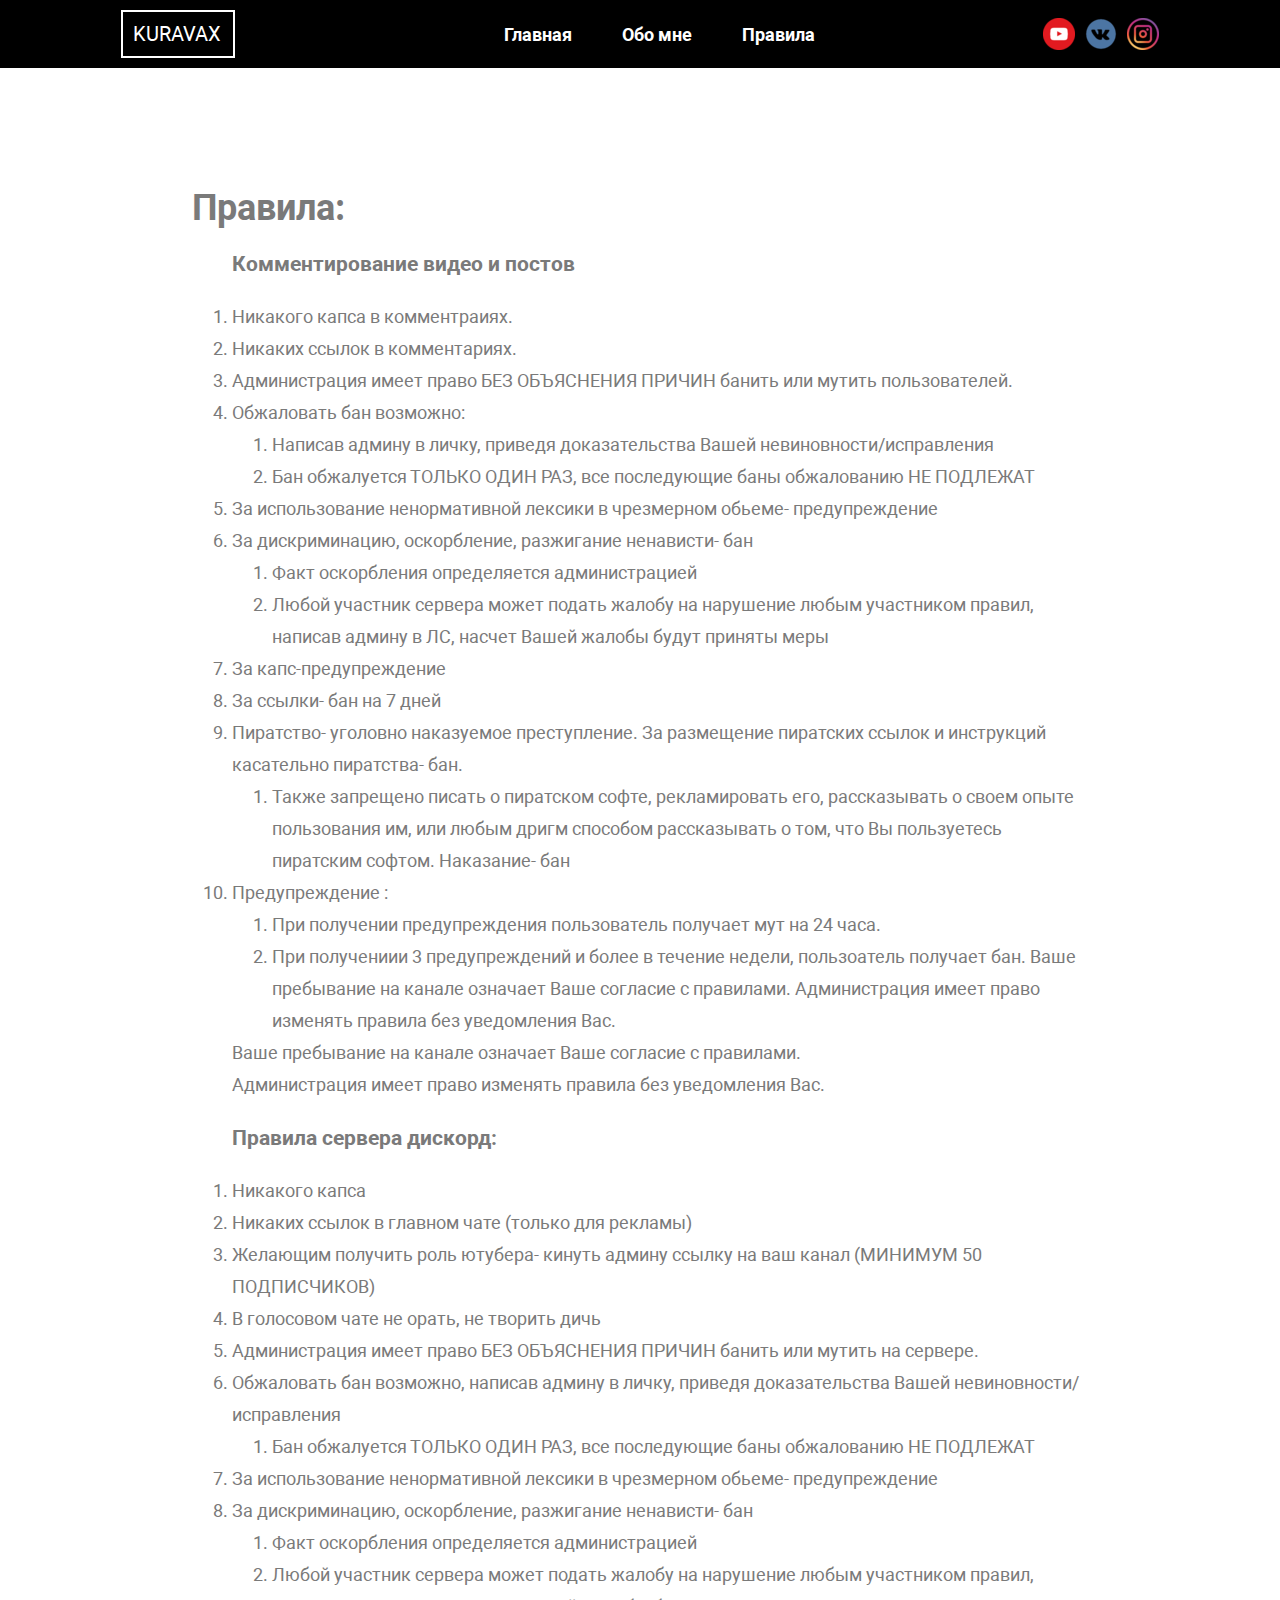
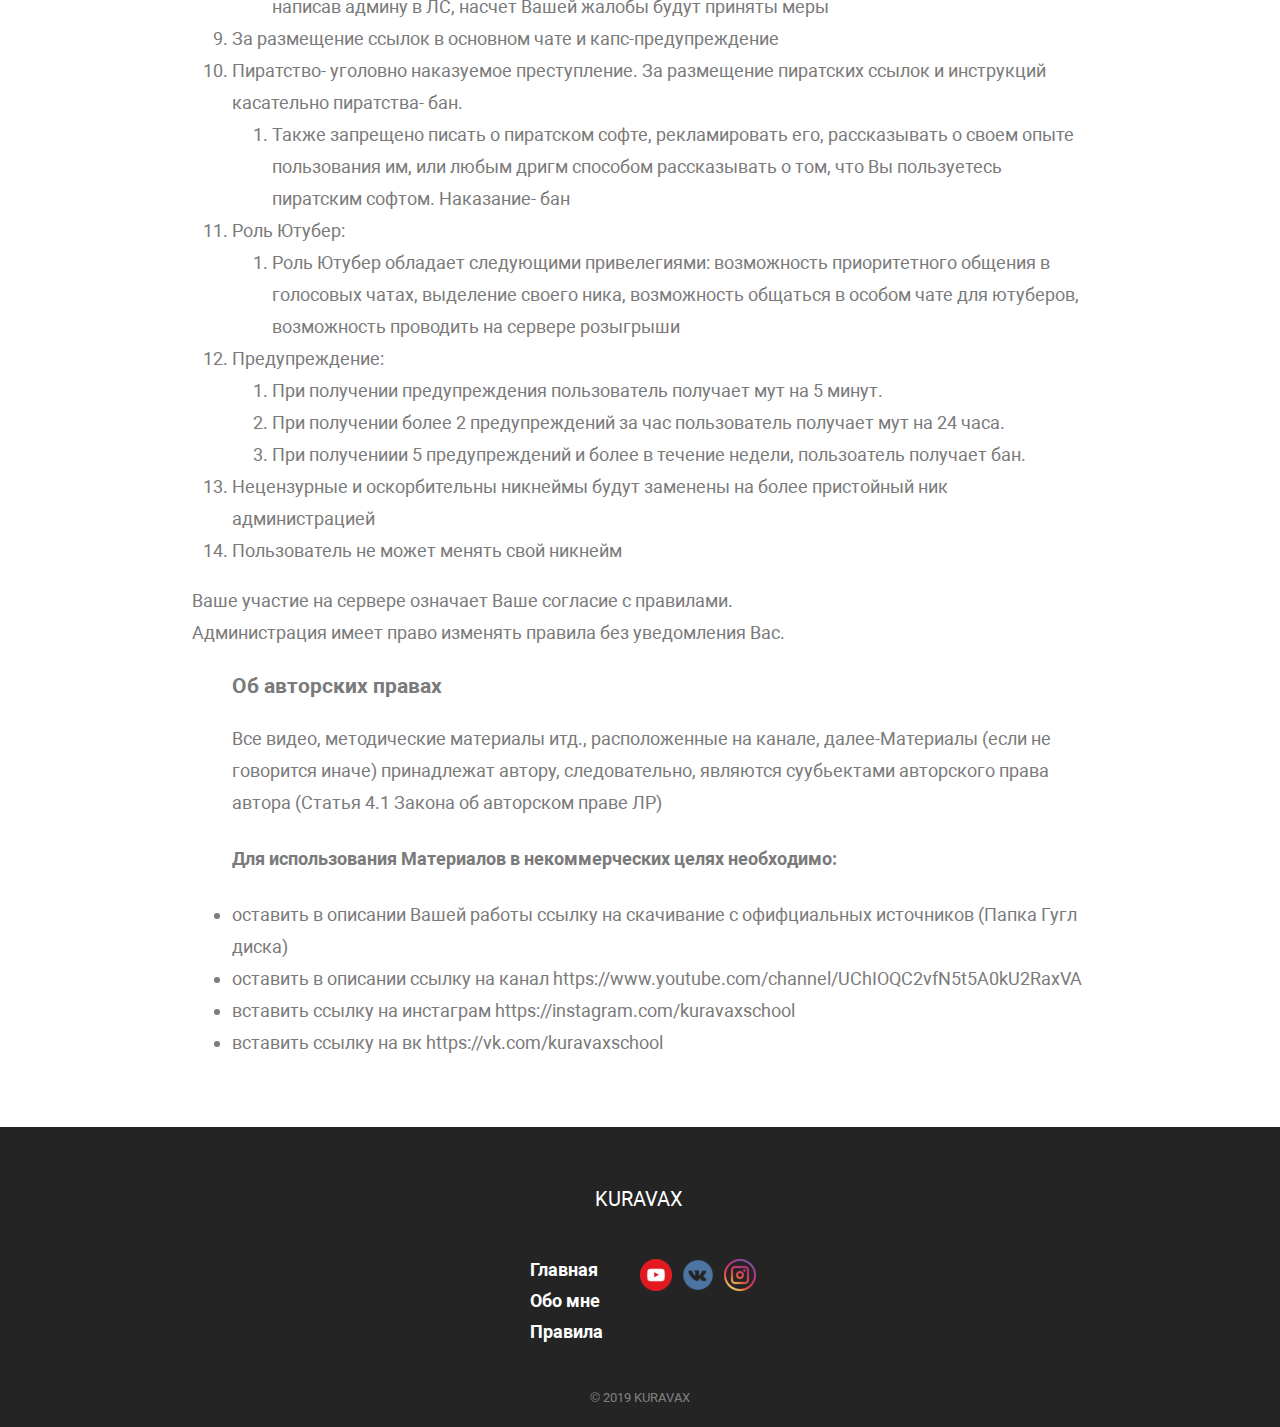
<file: regulation.html>
<!DOCTYPE html>
<html lang="en">

<head>
    <meta charset="UTF-8">
    <meta name="viewport" content="width=device-width, initial-scale=1.0">
    <meta http-equiv="X-UA-Compatible" content="ie=edge">
    <link rel="stylesheet" href="css/main.css">
    <link rel="stylesheet" href="css/about.css">
    <link rel="stylesheet" href="css/regulation.css">
    <link rel="stylesheet" href="css/mobileMain.css">
    <title>Обо мне</title>
</head>

<body>
    <div class="wrapper">
        <div class="menu__phone">
            <ul class="navigation__list navigation__list-phone">
                <li class="navigation__item navigation__item-phone">
                    <a class="navigation__item-link" href="./index.html">Главная</a>
                </li>
                <li class="navigation__item navigation__item-phone">
                    <a class="navigation__item-link" href="./about.html"> Обо мне</a>
                </li>
                <li class="navigation__item navigation__item-phone">
                    <a class="navigation__item-link" href="./regulation.html">Правила</a>

                </li>

            </ul>

            <ul class="social__link social__link-phone">
                <li class="navigation__item-social">
                    <a class=" social__link-base navigation__item-youtube"
                        href="https://www.youtube.com/channel/UChIOQC2vfN5t5A0kU2RaxVA"></a>
                </li>
                <li class="navigation__item-social">
                    <a class=" social__link-base navigation__item-vk"
                        href="https://vk.com/kuravaxschool"></a>
                </li>
                <li class="navigation__item-social">
                    <a class=" social__link-base navigation__item-inst"
                        href="https://instagram.com/kuravaxschool"></a>
                </li>
            </ul>
        </div>
        <div class="header">
            <div class="navigation">
                <div class="logo">
                    KURAVAX
                </div>
                <ul class="navigation__list">
                    <li class="navigation__item">
                        <a class="navigation__item-link" href="./index.html">Главная</a>
                    </li>
                    <li class="navigation__item">
                        <a class="navigation__item-link" href="./about.html"> Обо мне</a>
                    </li>
                    <li class="navigation__item">
                        <a class="navigation__item-link" href="./regulation.html">Правила</a>

                    </li>
                    <li class="navigation__item">

                    </li>
                </ul>

                <div class="header__menu-phone">
                    <ul class="header__menu-list">
                        <li class="header__menu-item"></li>
                        <li class="header__menu-item"></li>
                        <li class="header__menu-item"></li>
                    </ul>
                </div>
                <ul class="social__link">
                    <li class="navigation__item-social">
                        <a class=" social__link-base navigation__item-youtube"
                            href="https://www.youtube.com/channel/UChIOQC2vfN5t5A0kU2RaxVA"></a>
                    </li>
                    <li class="navigation__item-social">
                        <a class=" social__link-base navigation__item-vk"
                            href="https://vk.com/kuravaxschool"></a>
                    </li>
                    <li class="navigation__item-social">
                        <a class=" social__link-base navigation__item-inst"
                            href="https://instagram.com/kuravaxschool"></a>
                    </li>
                </ul>
            </div>
        </div>

        <div class="main">
            <div class="container">
                <section class="regulation">
                    <div class="regulation__text">
                        <div class="rules">
                            <h1>Правила:</h1>
                        </div>
                        <ol class="rule__list">
                            <h3>Комментирование видео и постов</h3>
                            <li class="rule__item">
                                Никакого капса в комментраиях.
                            </li>
                            <li class="rule__item">
                                Никаких ссылок в комментариях.
                            </li>
                            <li class="rule__item">
                                Администрация имеет право БЕЗ ОБЪЯСНЕНИЯ ПРИЧИН банить или мутить пользователей.
                            </li>
                            <li class="rule__item">
                                Обжаловать бан возможно:
                                <ol>
                                    <li class="rule__item">
                                        Написав админу в личку, приведя доказательства Вашей
                                        невиновности/исправления
                                    </li>
                                    <li class="rule__item">
                                        Бан обжалуется ТОЛЬКО ОДИН РАЗ, все последующие баны обжалованию НЕ ПОДЛЕЖАТ
                                    </li>
                                </ol>

                            </li>
                            <li class="rule__item">
                                За использование ненормативной лексики в чрезмерном обьеме- предупреждение
                            </li>
                            <li class="rule__item">
                                За дискриминацию, оскорбление, разжигание ненависти- бан
                                <ol>
                                    <li class="rule__item">
                                        Факт оскорбления определяется администрацией
                                    </li>
                                    <li class="rule__item">
                                        Любой участник сервера может подать жалобу на нарушение любым участником правил,
                                        написав админу в ЛС, насчет Вашей жалобы будут приняты меры
                                    </li>
                                </ol>
                            </li>
                            <li class="rule__item">
                                За капс-предупреждение
                            </li>
                            <li class="rule__item">
                                За ссылки- бан на 7 дней
                            </li>
                            <li class="rule__item">
                                Пиратство- уголовно наказуемое преступление. За размещение пиратских ссылок и инструкций
                                касательно пиратства- бан.
                                <ol>
                                    <li class="rule__item">
                                        Также запрещено писать о пиратском софте, рекламировать его, рассказывать о
                                        своем опыте
                                        пользования им, или любым дригм способом рассказывать о том, что Вы пользуетесь
                                        пиратским
                                        софтом. Наказание- бан
                                    </li>
                                </ol>
                            </li>
                            <li class="rule__item">
                                Предупреждение :
                                <ol>
                                    <li class="rule__item">
                                        При получении предупреждения пользователь получает мут на 24 часа.
                                    </li>
                                    <li class="rule__item">
                                        При получениии 3 предупреждений и более в течение недели, пользоатель получает
                                        бан.
                                        Ваше пребывание на канале означает Ваше согласие с правилами.
                                        Администрация имеет право изменять правила без уведомления Вас.
                                    </li>
                                </ol>
                            </li>
                            <div class="about__text">
                                Ваше пребывание на канале означает Ваше согласие с правилами.
                            </div>
                            <div class="about__text">
                                Администрация имеет право изменять правила без уведомления Вас.
                            </div>

                        </ol>

                        <ol class="rule__list">
                            <h3>Правила сервера дискорд:</h3>
                            <li class="rule__item">
                                Никакого капса
                            </li>
                            <li class="rule__item">
                                Никаких ссылок в главном чате (только для рекламы)
                            </li>
                            <li class="rule__item">
                                Желающим получить роль ютубера- кинуть админу ссылку на ваш канал (МИНИМУМ 50
                                ПОДПИСЧИКОВ)
                            </li>
                            <li class="rule__item">
                                В голосовом чате не орать, не творить дичь
                            </li>
                            <li class="rule__item">
                                Администрация имеет право БЕЗ ОБЪЯСНЕНИЯ ПРИЧИН банить или мутить на сервере.
                            </li>
                            <li class="rule__item">
                                Обжаловать бан возможно, написав админу в личку, приведя доказательства Вашей
                                невиновности/исправления
                                <ol>
                                    <li class="rule__item">
                                        Бан обжалуется ТОЛЬКО ОДИН РАЗ, все последующие баны обжалованию НЕ ПОДЛЕЖАТ
                                    </li>
                                </ol>
                            </li>
                            <li class="rule__item">
                                За использование ненормативной лексики в чрезмерном обьеме- предупреждение
                            </li>
                            <li class="rule__item">
                                За дискриминацию, оскорбление, разжигание ненависти- бан
                                <ol>
                                    <li class="rule__item">
                                        Факт оскорбления определяется администрацией
                                    </li>
                                    <li class="rule__item">
                                        Любой участник сервера может подать жалобу на нарушение любым участником правил,
                                        написав
                                        админу в ЛС, насчет Вашей жалобы будут приняты меры
                                    </li>
                                </ol>
                            </li>
                            <li class="rule__item">
                                За размещение ссылок в основном чате и капс-предупреждение
                            </li>
                            <li class="rule__item">
                                Пиратство- уголовно наказуемое преступление. За размещение пиратских ссылок и инструкций
                                касательно пиратства- бан.
                                <ol>
                                    <li class="rule__item">
                                        Также запрещено писать о пиратском софте, рекламировать его, рассказывать о
                                        своем опыте
                                        пользования им, или любым дригм способом рассказывать о том, что Вы пользуетесь
                                        пиратским
                                        софтом. Наказание- бан
                                    </li>
                                </ol>
                            </li>
                            <li class="rule__item">
                                Роль Ютубер:
                                <ol>
                                    <li class="rule__item">
                                        Роль Ютубер обладает следующими привелегиями: возможность приоритетного общения
                                        в голосовых
                                        чатах, выделение своего ника, возможность общаться в особом чате для ютуберов,
                                        возможность
                                        проводить на сервере розыгрыши
                                    </li>
                                </ol>
                            </li>
                            <li class="rule__item">
                                Предупреждение:
                                <ol>
                                    <li class="rule__item">
                                        При получении предупреждения пользователь получает мут на 5 минут.
                                    </li>
                                    <li class="rule__item">
                                        При получении более 2 предупреждений за час пользователь получает мут на 24
                                        часа.
                                    </li>
                                    <li class="rule__item">
                                        При получениии 5 предупреждений и более в течение недели, пользоатель получает
                                        бан.
                                    </li>
                                </ol>
                            </li>
                            <li class="rule__item">
                                Нецензурные и оскорбительны никнеймы будут заменены на более пристойный ник
                                администрацией
                            </li>
                            <li class="rule__item">
                                Пользователь не может менять свой никнейм
                            </li>
                        </ol>
                        <div class="about__text">
                            Ваше участие на сервере означает Ваше согласие с правилами.

                        </div>
                        <div class="about__text">
                            Администрация имеет право изменять правила без уведомления Вас.
                        </div>
                        <ul class="rule__list">
                                
                            <h3>Об авторских правах</h3>
                            <div class="about__text">
                                Все видео, методические материалы итд., расположенные на канале, далее-Материалы (если
                                не говорится иначе) принадлежат автору, следовательно, являются суубьектами авторского
                                права автора (Статья 4.1 Закона об авторском праве ЛР)
                            </div>
                            <h4>Для использования Материалов в некоммерческих целях необходимо:</h4>
                            <li class="rule__item">
                                оставить в описании Вашей работы ссылку на скачивание с офифциальных источников (Папка
                                Гугл
                                диска)
                            </li>
                            <li class="rule__item">
                                оставить в описании ссылку на канал https://www.youtube.com/channel/UChIOQC2vfN5t5A0kU2RaxVA

                            </li>
                            <li class="rule__item">
                                вставить ссылку на инстаграм https://instagram.com/kuravaxschool
                            </li>
                            <li class="rule__item">
                                вставить ссылку на вк https://vk.com/kuravaxschool
                            </li>
                        </ul>
                    </div>
                </section>
            </div>
        </div>
        <div class="footer">
            <div class="footer__top">
                <div class="logo logo-footer">
                    KURAVAX
                </div>
            </div>
            <div class="footer__content">
                <div class="footer__left">
                    <ul class="navigation__list navigation__list-footer">
                        <li class="navigation__item navigation__item-footer">
                            <a class="navigation__item-link" href="./index.html">Главная</a>
                        </li>
                        <li class="navigation__item navigation__item-footer">
                            <a class="navigation__item-link" href="./about.html"> Обо мне</a>
                        </li>
                        <li class="navigation__item navigation__item-footer">
                            <a class="navigation__item-link" href="./regulation.html">Правила</a>
                        </li>
                    </ul>
                </div>
                <div class="footer__left">
                    <ul class="social__link social__link-footer">
                        <li class="navigation__item-social navigation__item-social-footer">
                            <a class=" social__link-base navigation__item-youtube"
                                href="https://www.youtube.com/channel/UChIOQC2vfN5t5A0kU2RaxVA"></a>
                        </li>
                        <li class="navigation__item-social navigation__item-social-footer">
                            <a class=" social__link-base navigation__item-vk"
                                href="https://vk.com/kuravaxschool"></a>
                        </li>
                        <li class="navigation__item-social navigation__item-social-footer">
                            <a class=" social__link-base navigation__item-inst"
                                href="https://instagram.com/kuravaxschool"></a>
                        </li>
                    </ul>
                </div>
            </div>
            <div class="copyright">
                © 2019 KURAVAX
            </div>
        </div>
    </div>
    <script src="index.js"></script>
</body>

</html>
</file>
<file: css/main.css>
@import "../fonts/roboto.css";

body{
    padding: 0;
    margin: 0;
    font-size: 18px;
    font-family: 'Roboto', sans-serif;
    
}
.wrapper{
    display: flex;
    flex-direction: column;
    width: 100%;
    position: relative;
    overflow: hidden;
}
.navigation{
    display: flex;
    width: 100%;
    min-height: 10%;
    background-color: black;
    align-items: center;
    justify-content: center;

}
.navigation__list{
    width: 60%;
    display: flex;
    justify-content: center;
}
.navigation__item{
    color: white;
    list-style: none;
    padding-left: 50px;
}
.navigation__item-link{
    color: white;
    text-decoration: none;
    font-weight: 700;
    transition: 0.3s;
}
.navigation__item-link:hover{
    color: #bfa67a;
    transition: 0.3s;
}
.social__link-base{
    display: flex;
    width: 32px;
    height: 32px;
    cursor: pointer;
}
.navigation__item-youtube{
    background: url('../img/youtube.png') center center no-repeat; 
}
.navigation__item-vk{
    background: url('../img/vk.png') center center no-repeat;
}
.navigation__item-inst{
    background: url('../img/inst.png') center center no-repeat;
}
.navigation__item-social{
    padding-left: 10px;
    list-style: none;
}
.navigation__item-social:first-child{
    padding-left: 0px;
}
.social__link{
    display: flex;
    padding: 0;
}
.logo{
    color: white;
    border: 2px solid white;
    padding: 10px;
    font-size: 20px; 
    width: 90px; 
}
.footer{
    display: flex;
    flex-direction: column;
    align-items: center;
    background-color: #242424;
    min-height: 300px;
    width: 100%;
    height: 100%;
}
.copyright{
    color: #ffffff6e;
    font-size: 13px;
    margin-top: 30px;
}
.logo-footer{
    margin-top: 50px;
    margin-bottom: 20px;
    border: none;
    
}
.footer__content{
    display: flex;
    width: 100%;
    justify-content: center;
}
.footer__left{
    width: 200px;
}
.navigation__item-footer{
    color: white;
    padding-bottom: 10px;
    
}
.navigation__item-footer:last-child{
    padding-bottom: 0px;
}
.navigation__list-footer{
    flex-direction: column;
    width: 100%;
}
</file>
<file: css/about.css>
.main{
    display: flex;
    justify-content: center;
    min-height: calc(100vh - 300px);
    font-weight: 400;
    
}
.container{
    display: flex;
    justify-content: center;
    width: 70%;
}
.about{
    padding-top: 100px;
    color: #7a7a7a;
    font-weight: normal;
    line-height: 32px;
    padding-bottom: 50px;
}
</file>
<file: css/regulation.css>
.regulation{
    padding-top: 100px;
    color: #7a7a7a;
    font-weight: normal;
    line-height: 32px;
    padding-bottom: 50px;
}
</file>
<file: css/mobileMain.css>
@media screen and (min-width: 414px){
    .header__menu-phone{
        display: none;
    }
    .menu__phone{
        display: none;
    }
    .navigation__list{
        display: flex;
    }
}
@media screen and (max-width: 414px) {
    .header__video{
        display: none;
    }
    .navigation__list{
        display: none;
    }
    .social__link{
        display: none;
    }
    .main{
        margin-top: 0;
    }
    .warapper{
        overflow: hidden;
    }
    .welcome__title{
        width: 250px;
        padding: 28px;
        font-size: 20px;
    }
    .welcome__text{
        font-size: 15px;
        width: 300px;
        padding-bottom: 50px;
    }
    .navigation__list-footer{
        display: flex;
    }
    .social__link-footer{
        display: flex;
    }
    .header__menu-phone{
        display: flex;
        width: 15px;
        z-index: 2;
    }
    .header__menu-list{
        display: flex;
        flex-direction: column;
        width: 100%;
    }
    .header__menu-item{
        display: flex;
        width: 15px;
        height: 2px;
        background-color: white;
        margin-bottom: 3px;
        border-radius: 5px;
    }
    .navigation{
        justify-content: space-around;
    }
    
    .menu__phone{
        display: none;
        flex-direction: column;
        position: absolute;
        justify-content: center;
        
        width: 100%;
        height: 100vh;
        background-color: #7a7a7af7;
        z-index: 1;
    }
    .open{
        display: flex;
    }
    .overlay{
        overflow: hidden;
    }
    .navigation__list-phone{
        display: flex;
        flex-direction: column;
        align-items: center;
        width: 272px;

    }
    .navigation__item-phone{
        padding-bottom: 20px;
    }
    .social__link-phone{
        display:flex;
        justify-content: center;
    }
    /* about */
    .navigation{
        height: 100px;
        padding-bottom: 50px;
    }
    /* rule */
    .regulation{
        width: 100%;
    }
    .regulation__text{
        width: 100%;
    }
    .container {
        width: 95%;

    }
}
</file>
